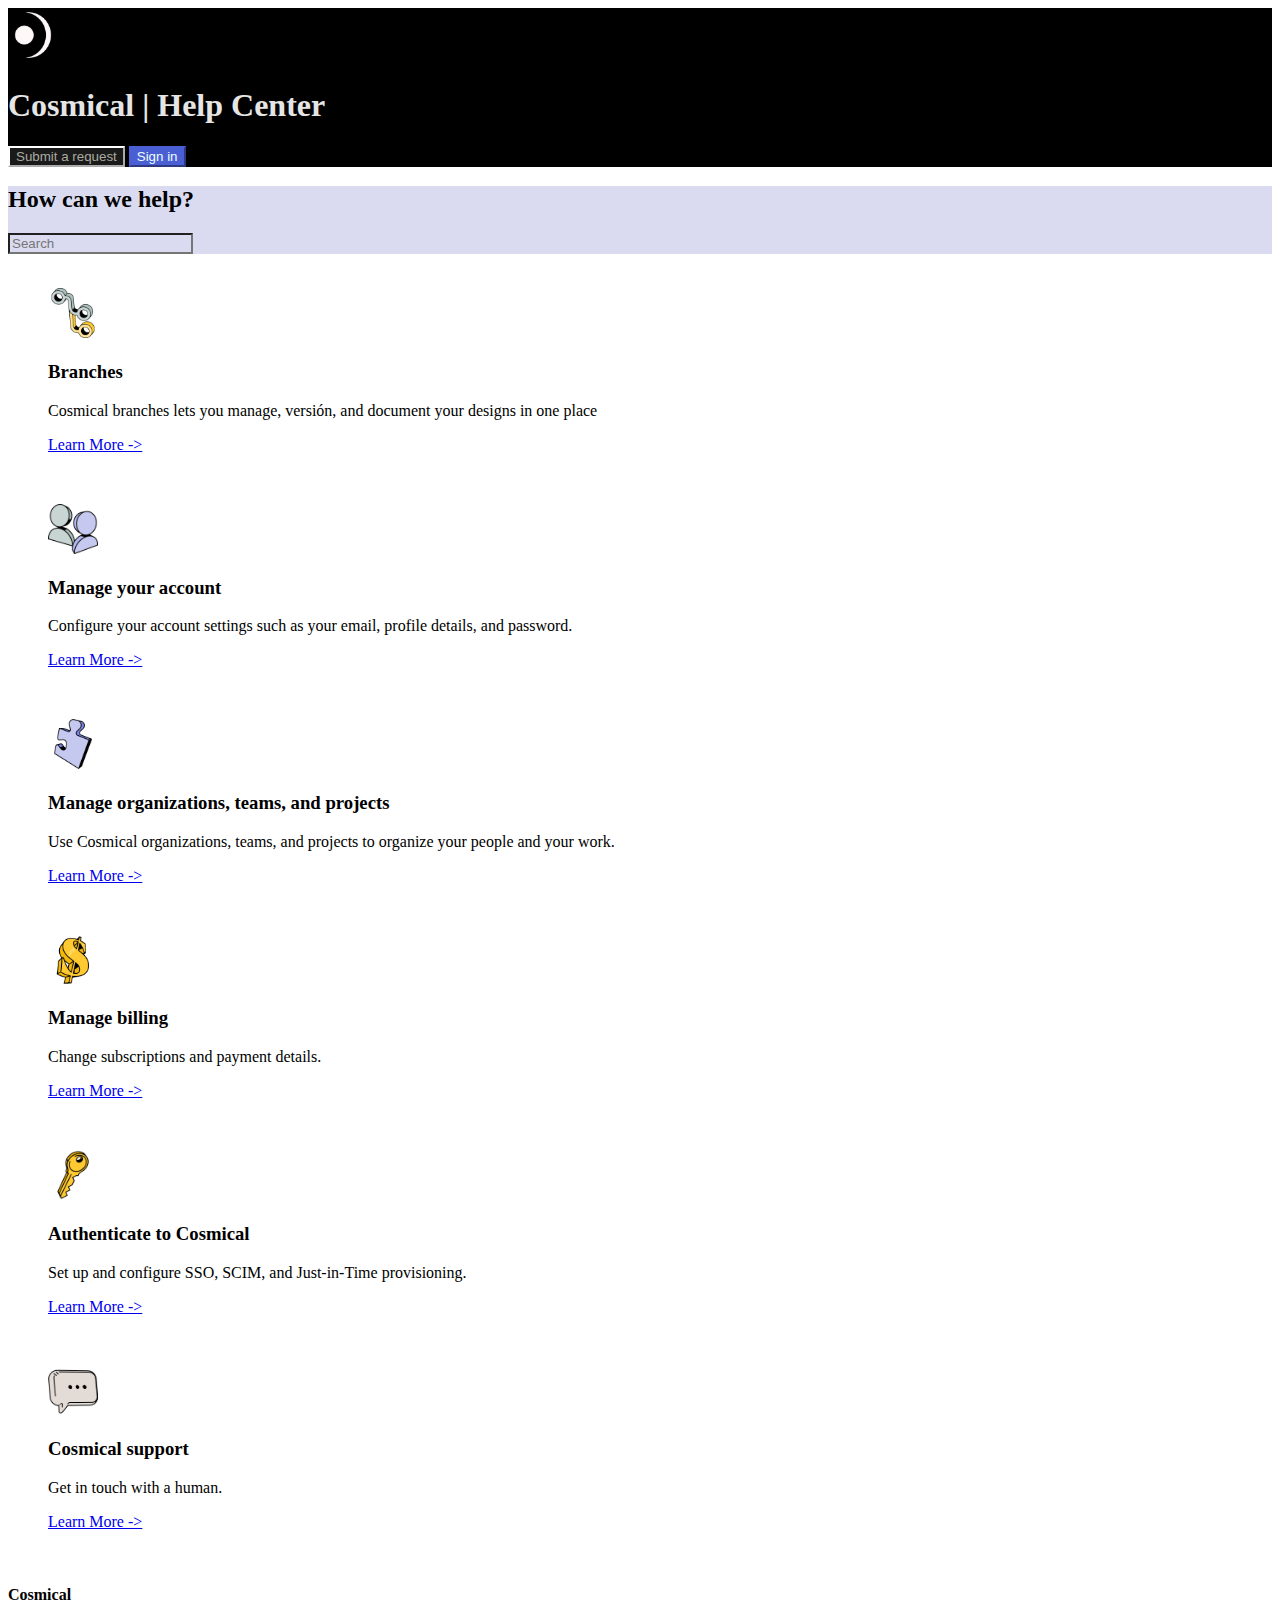
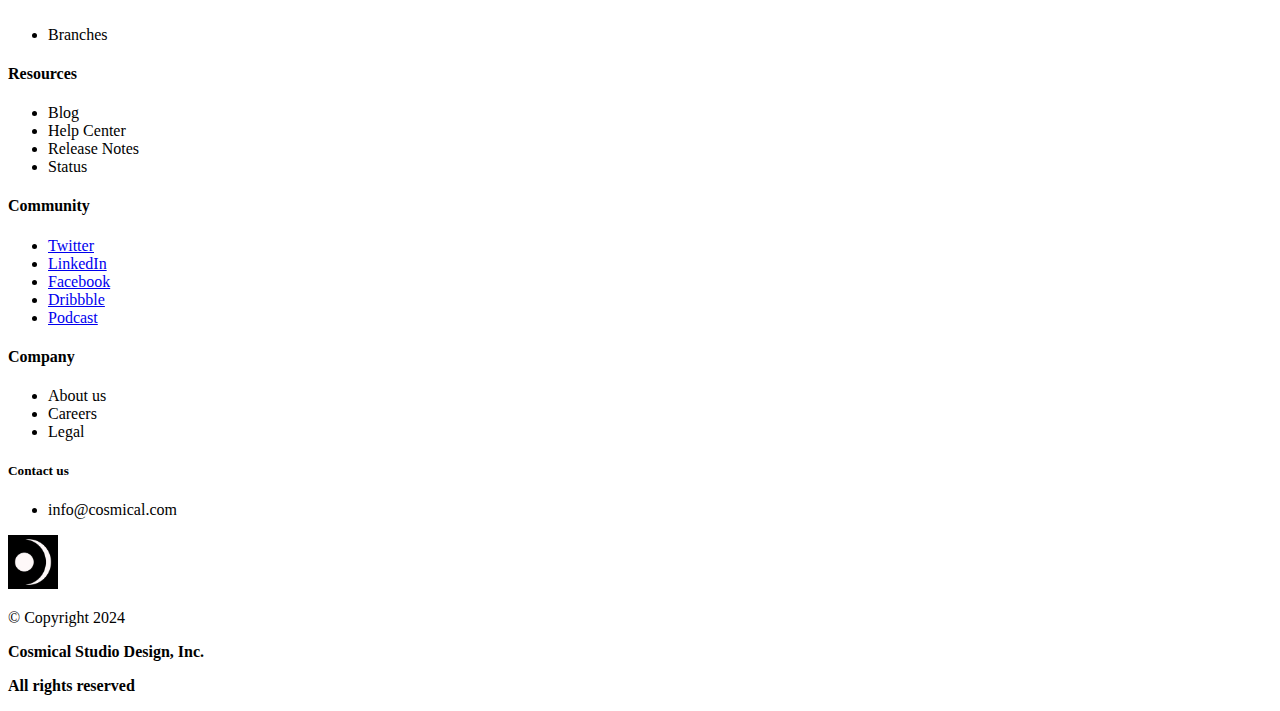
<file: index.html>
<!DOCTYPE html>
<html lang="en">

<head>
    <meta charset="UTF-8">
    <meta name="viewport" content="width=device-width, initial-scale=1.0">
    <title>Cosmical</title>
    <link rel="stylesheet" href="style.css">
</head>

<body>
    <header>
        <img src="./img/cosmical-logo.png" alt="logo" width="50">
        <h1>Cosmical | Help Center</h1>
        <form action="nothing.php" method="post">
            <input type="button" value="Submit a request" id="request">
            <input type="button" value="Sign in" id="sign">
        </form>
    </header>
    <main>
        <section>
            <article id="search">
                <h2>How can we help?</h2>
                <form action="nothing.php" method="post">
                    <input type="search" name="search" id="search" placeholder="Search">
                </form>
            </article>
            <article>
                <br>
                <figure>
                    <img src="./img/repository.png" alt="repository branches" width="50">
                    <figcaption>
                        <h3>Branches</h3>
                        <p>Cosmical branches lets you manage, versión, and document your designs in one place</p>
                        <a href="branches.html">Learn More -></a>
                    </figcaption>
                </figure>
                <br>
                <figure>
                    <img src="./img/account.png" alt="account" width="50">
                    <figcaption>
                        <h3>Manage your account</h3>
                        <p>Configure your account settings such as your email, profile details, and password.</p>
                        <a href="account.html">Learn More -></a>
                    </figcaption>
                </figure>
                <br>
                <figure>
                    <img src="./img/team.png" alt="team" width="50">
                    <figcaption>
                        <h3>Manage organizations, teams, and projects</h3>
                        <p>Use Cosmical organizations, teams, and projects to organize your people and your work.</p>
                        <a href="team.html">Learn More -></a>
                    </figcaption>
                </figure>
                <br>
                <figure>
                    <img src="./img/dollar.png" alt="dollar" width="50">
                    <figcaption>
                        <h3>Manage billing</h3>
                        <p>Change subscriptions and payment details.</p>
                        <a href="billing.html">Learn More -></a>
                    </figcaption>
                </figure>
                <br>
                <figure>
                    <img src="./img/key.png" alt="key" width="50">
                    <figcaption>
                        <h3>Authenticate to Cosmical</h3>
                        <p>Set up and configure SSO, SCIM, and Just-in-Time provisioning.</p>
                        <a href="aunthenticate.html">Learn More -></a>
                    </figcaption>
                </figure>
                <br>
                <figure>
                    <img src="./img/comment.png" alt="key" width="50">
                    <figcaption>
                        <h3>Cosmical support</h3>
                        <p>Get in touch with a human.</p>
                        <a href="support.html">Learn More -></a>
                    </figcaption>
                </figure>
                <br>
            </article>
        </section>
    </main>
    <footer>
        <h4>Cosmical</h4>
        <nav>
            <ul>
                <li>Branches</li>
            </ul>
        </nav>
        <h4>Resources</h4>
        <nav>
            <ul>
                <li>Blog</li>
                <li>Help Center</li>
                <li>Release Notes</li>
                <li>Status</li>
            </ul>
        </nav>
        <h4>Community</h4>
        <nav>
            <ul>
                <li><a href="https://x.com/?lang=es" target="_blank">Twitter</a></li>
                <li><a href="https://www.linkedin.com/login/es" target="_blank">LinkedIn</a></li>
                <li><a href="https://www.facebook.com/" target="_blank">Facebook</a></li>
                <li><a href="https://dribbble.com/" target="_blank">Dribbble</a></li>
                <li><a href="https://www.podiumpodcast.com/" target="_blank">Podcast</a></li>
            </ul>
        </nav>
        <h4>Company</h4>
        <nav>
            <ul>
                <li>About us</li>
                <li>Careers</li>
                <li>Legal</li>
            </ul>
        </nav>
        <h5>Contact us</h5>
        <nav>
            <ul>
                <li>info@cosmical.com</li>
            </ul>
        </nav>
        <img src="./img/cosmical-logo.png" alt="logo" width="50">
        <p>&#169; Copyright 2024</p>
        <p><strong>Cosmical Studio Design, Inc.</strong></p>
        <p><strong>All rights reserved</strong></p>
    </footer>
</body>

</html>
</file>
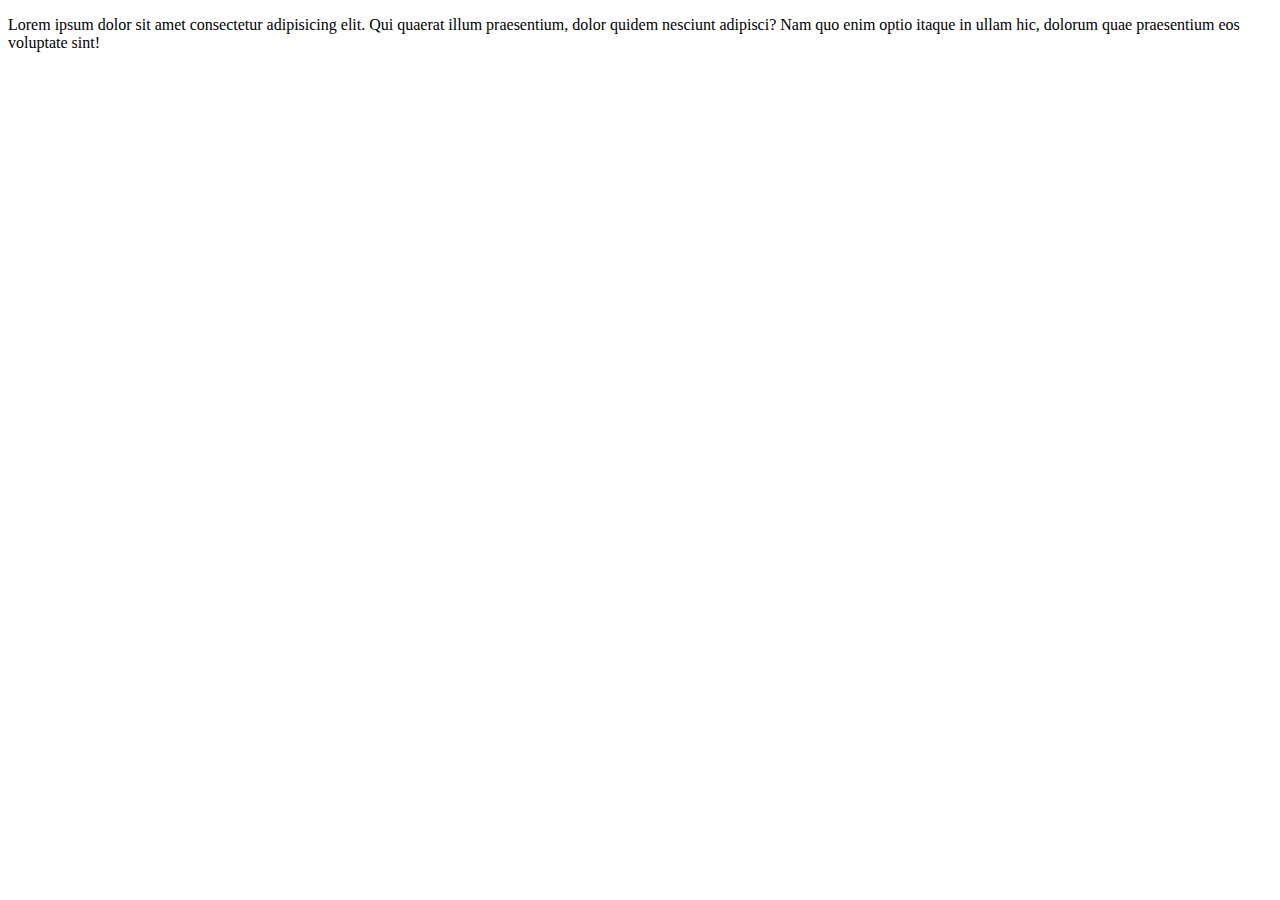
<file: account.html>
<!DOCTYPE html>
<html lang="en">

<head>
    <meta charset="UTF-8">
    <meta name="viewport" content="width=device-width, initial-scale=1.0">
    <title>Account</title>
</head>

<body>
    <p>Lorem ipsum dolor sit amet consectetur adipisicing elit. Qui quaerat illum praesentium, dolor quidem nesciunt
        adipisci? Nam quo enim optio itaque in ullam hic, dolorum quae praesentium eos voluptate sint!</p>
</body>

</html>
</file>
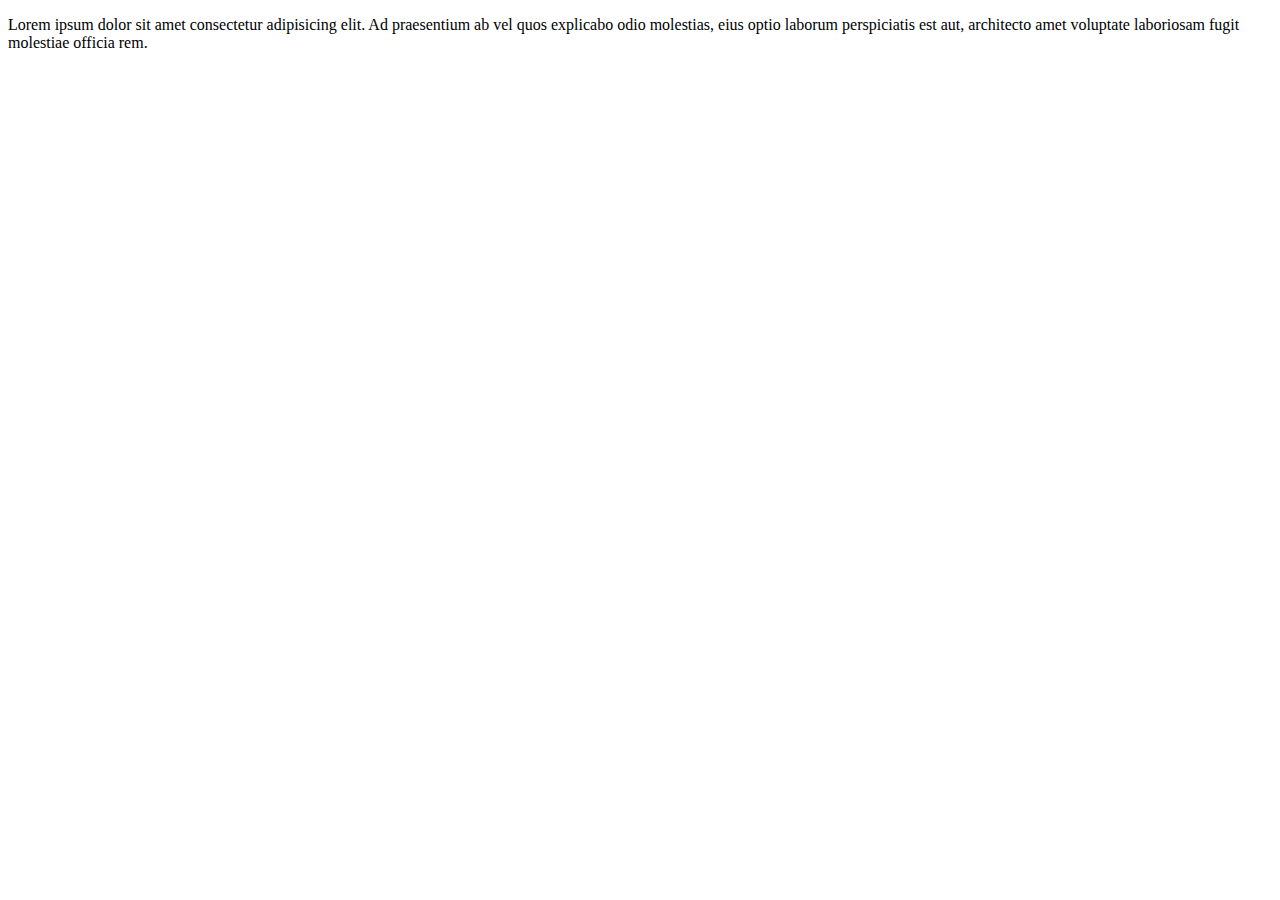
<file: aunthenticate.html>
<!DOCTYPE html>
<html lang="en">

<head>
    <meta charset="UTF-8">
    <meta name="viewport" content="width=device-width, initial-scale=1.0">
    <title>Authenticate</title>
</head>

<body>
    <p>Lorem ipsum dolor sit amet consectetur adipisicing elit. Ad praesentium ab vel quos explicabo odio molestias,
        eius optio laborum perspiciatis est aut, architecto amet voluptate laboriosam fugit molestiae officia rem.</p>
</body>

</html>
</file>
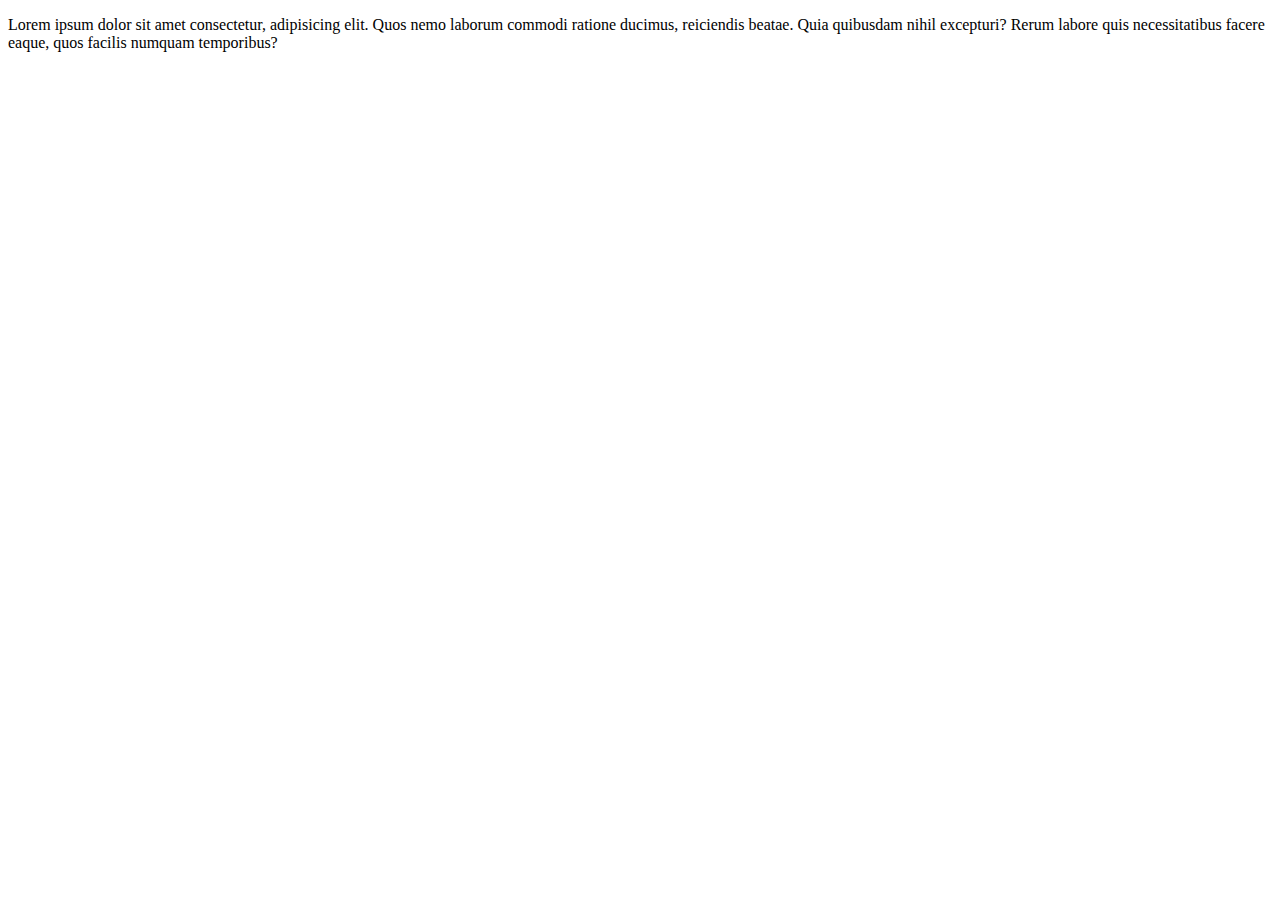
<file: billing.html>
<!DOCTYPE html>
<html lang="en">

<head>
    <meta charset="UTF-8">
    <meta name="viewport" content="width=device-width, initial-scale=1.0">
    <title>Billing</title>
</head>

<body>
    <p>Lorem ipsum dolor sit amet consectetur, adipisicing elit. Quos nemo laborum commodi ratione ducimus, reiciendis
        beatae. Quia quibusdam nihil excepturi? Rerum labore quis necessitatibus facere eaque, quos facilis numquam
        temporibus?</p>
</body>

</html>
</file>
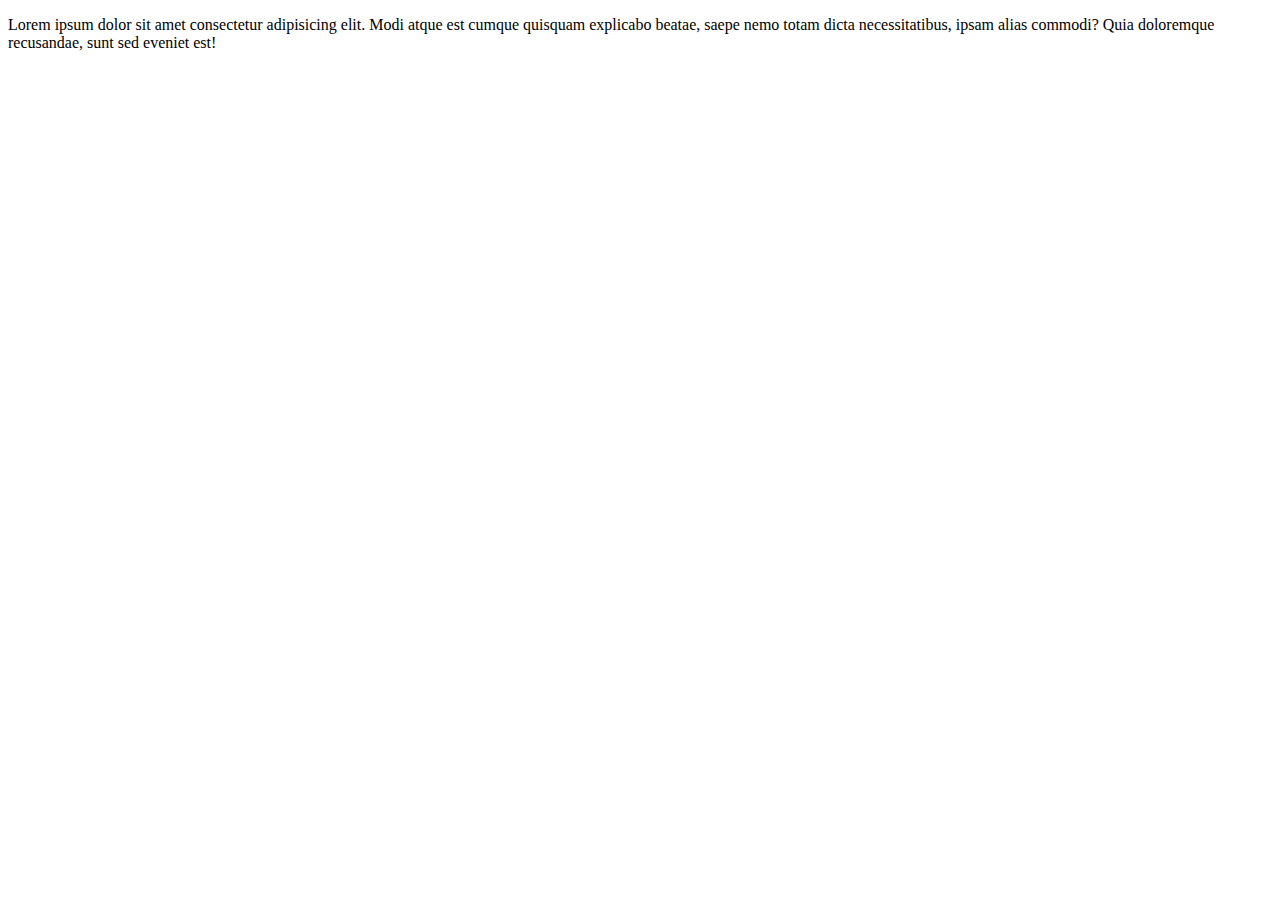
<file: branches.html>
<!DOCTYPE html>
<html lang="en">

<head>
    <meta charset="UTF-8">
    <meta name="viewport" content="width=device-width, initial-scale=1.0">
    <title>Branches</title>
</head>

<body>
    <p>Lorem ipsum dolor sit amet consectetur adipisicing elit. Modi atque est cumque quisquam explicabo beatae, saepe
        nemo totam dicta necessitatibus, ipsam alias commodi? Quia doloremque recusandae, sunt sed eveniet est!</p>
</body>

</html>
</file>
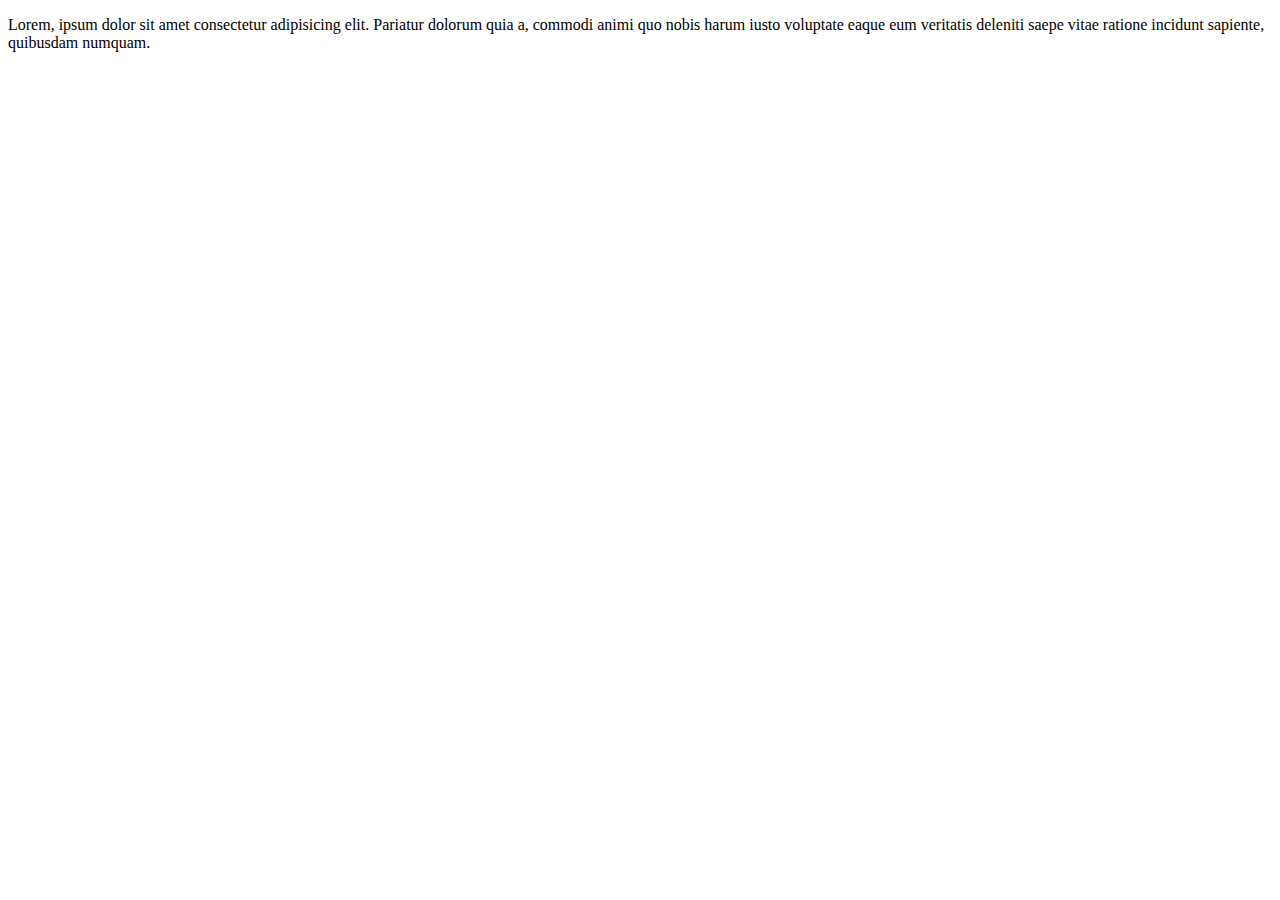
<file: support.html>
<!DOCTYPE html>
<html lang="en">

<head>
    <meta charset="UTF-8">
    <meta name="viewport" content="width=device-width, initial-scale=1.0">
    <title>Support</title>
</head>

<body>
    <p>Lorem, ipsum dolor sit amet consectetur adipisicing elit. Pariatur dolorum quia a, commodi animi quo nobis harum
        iusto voluptate eaque eum veritatis deleniti saepe vitae ratione incidunt sapiente, quibusdam numquam.</p>
</body>

</html>
</file>
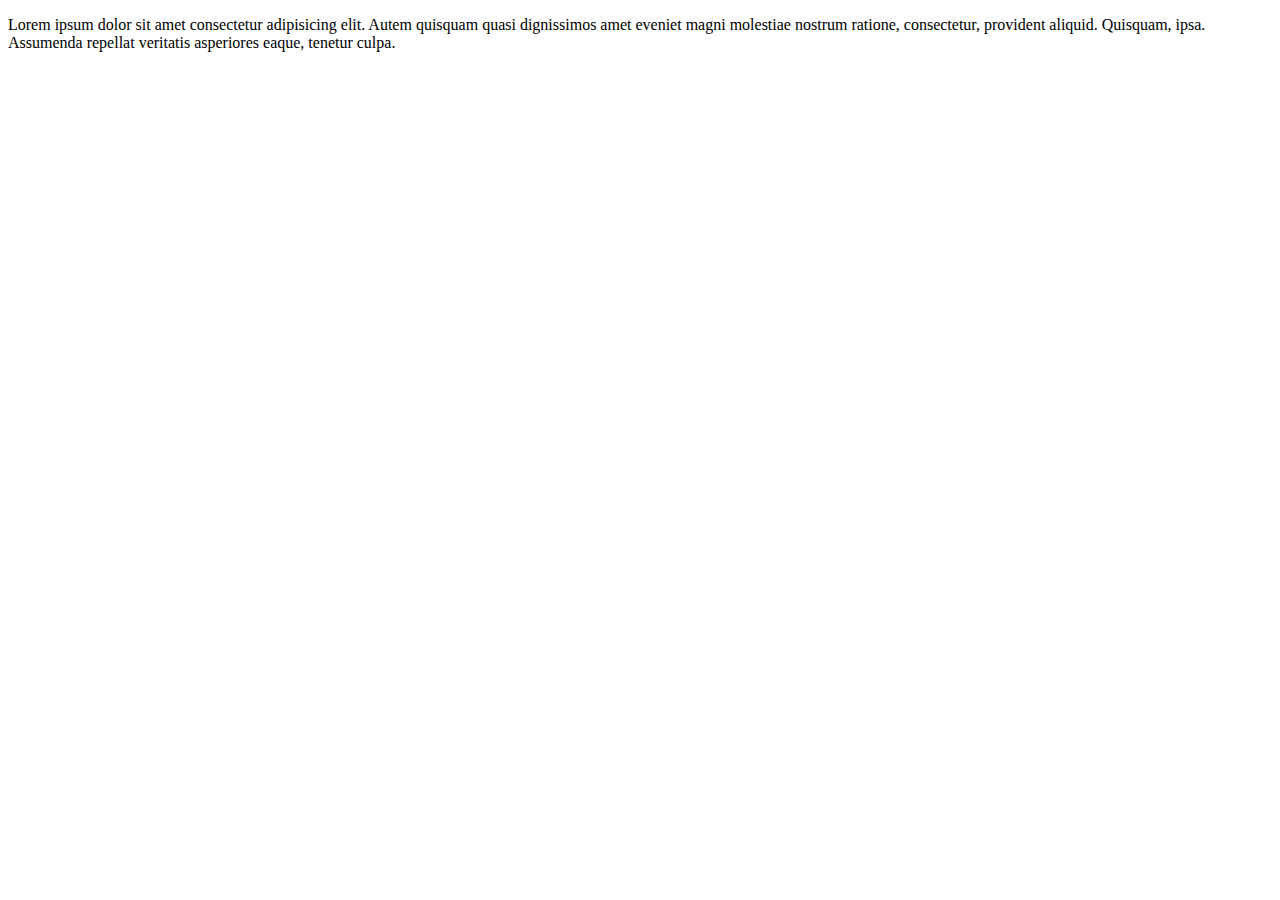
<file: team.html>
<!DOCTYPE html>
<html lang="en">

<head>
    <meta charset="UTF-8">
    <meta name="viewport" content="width=device-width, initial-scale=1.0">
    <title>Team</title>
</head>

<body>
    <p>Lorem ipsum dolor sit amet consectetur adipisicing elit. Autem quisquam quasi dignissimos amet eveniet magni
        molestiae nostrum ratione, consectetur, provident aliquid. Quisquam, ipsa. Assumenda repellat veritatis
        asperiores eaque, tenetur culpa.</p>
</body>

</html>
</file>
<file: style.css>
header{
    background-color: #000000;
}
h1{
    color: #E5E5E5;
}
#search{
    background-color: #DADBF1;
}
#request{
    background-color: #1A1A1A;
    color: #AAAAA1;
    border-color: #FFFFFF;
}
#sign{
    background-color: #4B5FD5;
    color: #EAFFFF;
    border-color: #4B5FD5;
}
</file>
